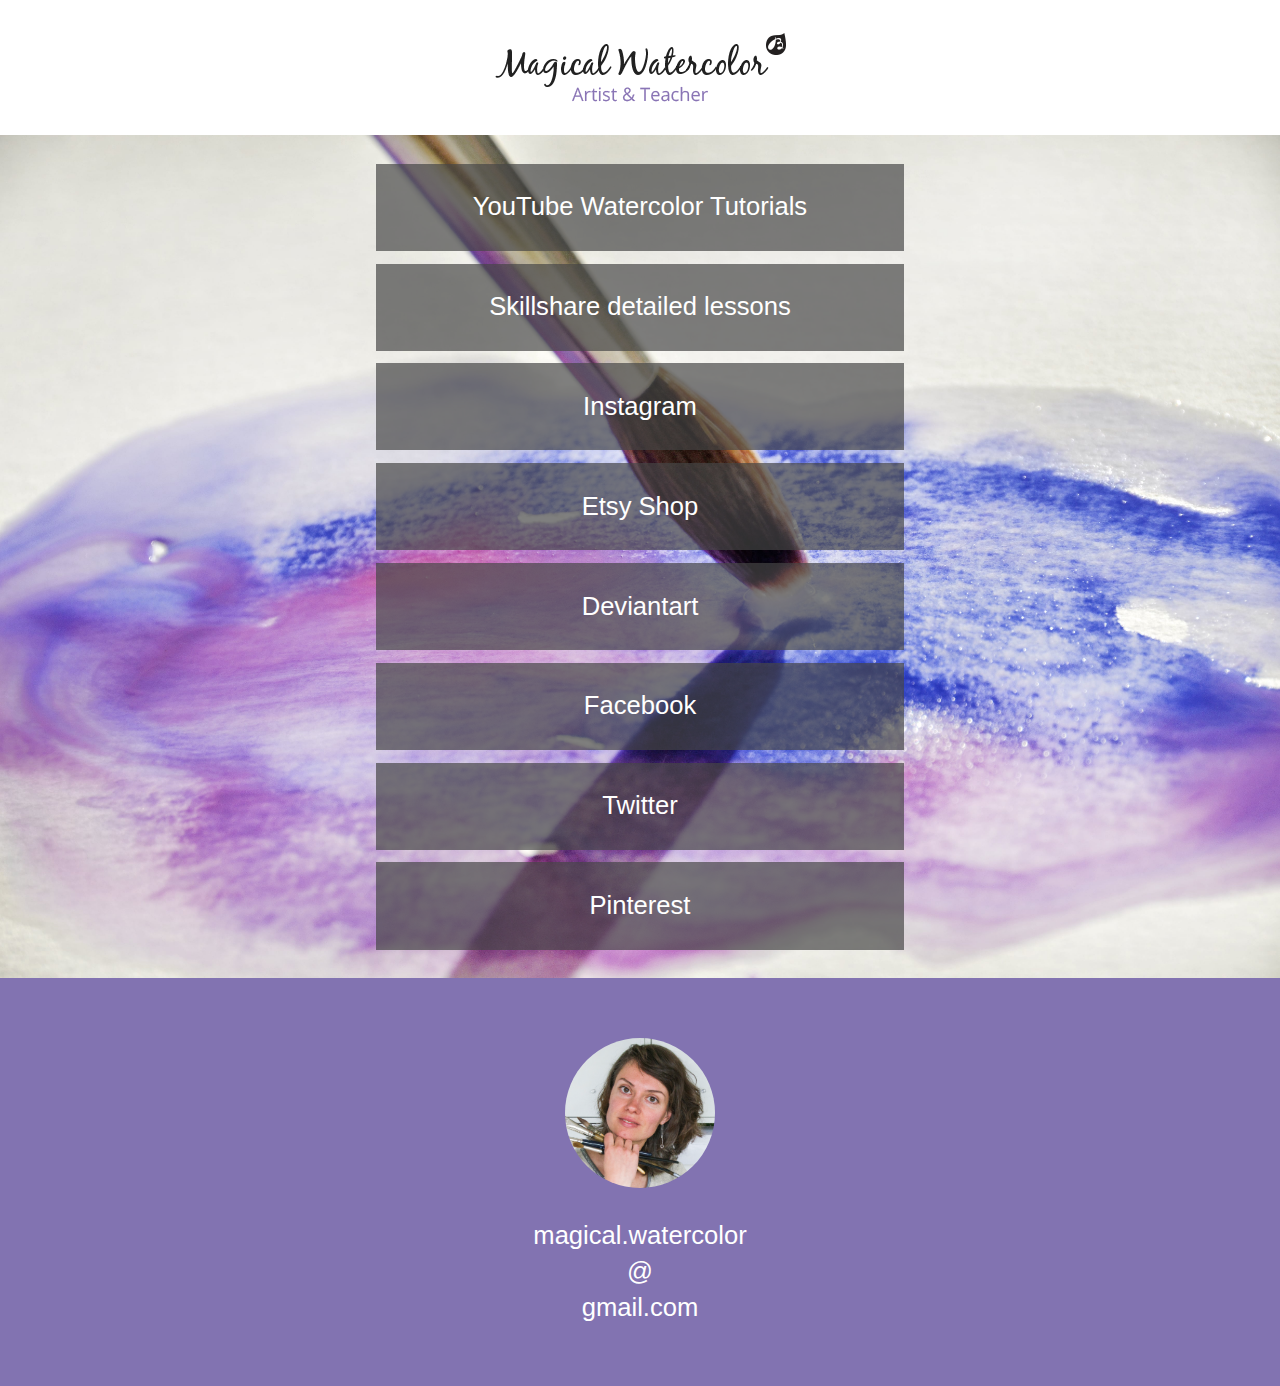
<file: index.html>
<!doctype html>
<html class="no-js" lang="">

<head>
  <meta charset="utf-8">
  <title>Magical Watercolor - Artist & Teacher</title>
  <meta name="description" content="Magical Watercolor is Evgenia Cordie an artist and teacher from the Kingdom of Belgium.">
  <meta name="viewport" content="width=device-width, initial-scale=1">

  <link rel="stylesheet" href="css/normalize.css">
  <link rel="stylesheet" href="css/main.css">

  <meta name="theme-color" content="#8273b1">
</head>

<body>
  <header>
    <img src="./img/avatar.png" alt="Magical Watercolor - Artist & Teacher">
  </header>
  <main>
    <ul>
      <li>
        <a href="https://www.youtube.com/c/MagicalWatercolor/">YouTube Watercolor Tutorials</a>
      </li>
      <li>
        <a href="https://www.skillshare.com/user/magicalwatercolor-evgenia">Skillshare detailed lessons</a>
      </li>
      <li>
        <a href="https://www.instagram.com/magical.watercolor/">Instagram</a>
      </li>
      <li>
        <a href="https://www.etsy.com/shop/MagicalWatercolorBE">Etsy Shop</a>
      </li>
      <li>
        <a href="https://www.deviantart.com/magicalwatercolor/">Deviantart</a>
      </li>
      <li>
        <a href="https://www.facebook.com/magical.watercolor.evgenia/">Facebook</a>
      </li>
      <li>
        <a href="https://twitter.com/magicwatercolor/">Twitter</a>
      </li>
      <li>
        <a href="https://www.pinterest.com/magicalwatercolor/">Pinterest</a>
      </li>
    </ul>
  </main>
  <footer>
    <img src="./img/voor-cirkel_w.jpg" alt="Evgenia holding a brush" class="avatar">
    <a href="mailto:magical.watercolor@gmail.com">magical.watercolor<br>@<br>gmail.com</a>
  </footer>
</body>

</html>
</file>
<file: css/main.css>
/*! HTML5 Boilerplate v8.0.0 | MIT License | https://html5boilerplate.com/ */

/* main.css 2.1.0 | MIT License | https://github.com/h5bp/main.css#readme */
/*
 * What follows is the result of much research on cross-browser styling.
 * Credit left inline and big thanks to Nicolas Gallagher, Jonathan Neal,
 * Kroc Camen, and the H5BP dev community and team.
 */

/* ==========================================================================
   Base styles: opinionated defaults
   ========================================================================== */

html {
  color: #8273b1;
  font-size: 1em;
  font-family: sans-serif;
  line-height: 1.4;
}

/*
 * Remove text-shadow in selection highlight:
 * https://twitter.com/miketaylr/status/12228805301
 *
 * Vendor-prefixed and regular ::selection selectors cannot be combined:
 * https://stackoverflow.com/a/16982510/7133471
 *
 * Customize the background color to match your design.
 */

::-moz-selection {
  background: #b3d4fc;
  text-shadow: none;
}

::selection {
  background: #b3d4fc;
  text-shadow: none;
}

/*
 * A better looking default horizontal rule
 */

hr {
  display: block;
  height: 1px;
  border: 0;
  border-top: 1px solid #ccc;
  margin: 1em 0;
  padding: 0;
}

/*
 * Remove the gap between audio, canvas, iframes,
 * images, videos and the bottom of their containers:
 * https://github.com/h5bp/html5-boilerplate/issues/440
 */

audio,
canvas,
iframe,
img,
svg,
video {
  vertical-align: middle;
}

/*
 * Remove default fieldset styles.
 */

fieldset {
  border: 0;
  margin: 0;
  padding: 0;
}

/*
 * Allow only vertical resizing of textareas.
 */

textarea {
  resize: vertical;
}

/* ==========================================================================
   Author's custom styles
   ========================================================================== */

body {
  background-color: white;
  text-align: center;
  height: 100vh;
  
  display: grid;
  grid-template-columns: 1fr;
  grid-template-rows: auto 1fr auto;
  grid-template-areas: 
    'header'
    'main'
    'footer';
}

header {
  background-color: white;
  grid-area: header;
  padding: 33px;
}

header img {
  max-width: 100%;
}

main {
  grid-area: main;
  background: 
    url("./../img/bg-min.jpg")
    center / cover
    no-repeat;
  display: grid;
  grid-template-columns:
    1fr
    min(65ch, 100%)
    1fr;
}

a {
  color: white;
  text-decoration: none;
  font-size: 1.6em;
}

ul {
  grid-column: 2;
  padding: 0;
  list-style-type: none;
}

ul li a{
  background: rgba(69, 69, 69, 0.69);
  padding: 1em;
  margin: 0.5em 1em;
  display: block;
}

ul li a:hover {
  background: rgba(130, 115, 177, 0.69);
}

.avatar {
  height: 150px;
  width: 150px;
  border-radius: 50%;
}

footer > * {
  display: table;
  margin: auto;
}

footer {
  grid-area: footer;
  background-color: #8273b1;
  padding: 60px 3px;
}

footer a {
  margin-top: 30px;
}

/* ==========================================================================
   Helper classes
   ========================================================================== */

/*
 * Hide visually and from screen readers
 */

.hidden,
[hidden] {
  display: none !important;
}

/*
 * Hide only visually, but have it available for screen readers:
 * https://snook.ca/archives/html_and_css/hiding-content-for-accessibility
 *
 * 1. For long content, line feeds are not interpreted as spaces and small width
 *    causes content to wrap 1 word per line:
 *    https://medium.com/@jessebeach/beware-smushed-off-screen-accessible-text-5952a4c2cbfe
 */

.sr-only {
  border: 0;
  clip: rect(0, 0, 0, 0);
  height: 1px;
  margin: -1px;
  overflow: hidden;
  padding: 0;
  position: absolute;
  white-space: nowrap;
  width: 1px;
  /* 1 */
}

/*
 * Extends the .sr-only class to allow the element
 * to be focusable when navigated to via the keyboard:
 * https://www.drupal.org/node/897638
 */

.sr-only.focusable:active,
.sr-only.focusable:focus {
  clip: auto;
  height: auto;
  margin: 0;
  overflow: visible;
  position: static;
  white-space: inherit;
  width: auto;
}

/*
 * Hide visually and from screen readers, but maintain layout
 */

.invisible {
  visibility: hidden;
}

/*
 * Clearfix: contain floats
 *
 * For modern browsers
 * 1. The space content is one way to avoid an Opera bug when the
 *    `contenteditable` attribute is included anywhere else in the document.
 *    Otherwise it causes space to appear at the top and bottom of elements
 *    that receive the `clearfix` class.
 * 2. The use of `table` rather than `block` is only necessary if using
 *    `:before` to contain the top-margins of child elements.
 */

.clearfix::before,
.clearfix::after {
  content: " ";
  display: table;
}

.clearfix::after {
  clear: both;
}

/* ==========================================================================
   EXAMPLE Media Queries for Responsive Design.
   These examples override the primary ('mobile first') styles.
   Modify as content requires.
   ========================================================================== */

@media only screen and (min-width: 35em) {
  /* Style adjustments for viewports that meet the condition */
}

@media print,
  (-webkit-min-device-pixel-ratio: 1.25),
  (min-resolution: 1.25dppx),
  (min-resolution: 120dpi) {
  /* Style adjustments for high resolution devices */
}

/* ==========================================================================
   Print styles.
   Inlined to avoid the additional HTTP request:
   https://www.phpied.com/delay-loading-your-print-css/
   ========================================================================== */

@media print {
  *,
  *::before,
  *::after {
    background: #fff !important;
    color: #000 !important;
    /* Black prints faster */
    box-shadow: none !important;
    text-shadow: none !important;
  }

  a,
  a:visited {
    text-decoration: underline;
  }

  a[href]::after {
    content: " (" attr(href) ")";
  }

  abbr[title]::after {
    content: " (" attr(title) ")";
  }

  /*
   * Don't show links that are fragment identifiers,
   * or use the `javascript:` pseudo protocol
   */
  a[href^="#"]::after,
  a[href^="javascript:"]::after {
    content: "";
  }

  pre {
    white-space: pre-wrap !important;
  }

  pre,
  blockquote {
    border: 1px solid #999;
    page-break-inside: avoid;
  }

  /*
   * Printing Tables:
   * https://web.archive.org/web/20180815150934/http://css-discuss.incutio.com/wiki/Printing_Tables
   */
  thead {
    display: table-header-group;
  }

  tr,
  img {
    page-break-inside: avoid;
  }

  p,
  h2,
  h3 {
    orphans: 3;
    widows: 3;
  }

  h2,
  h3 {
    page-break-after: avoid;
  }
}
</file>
